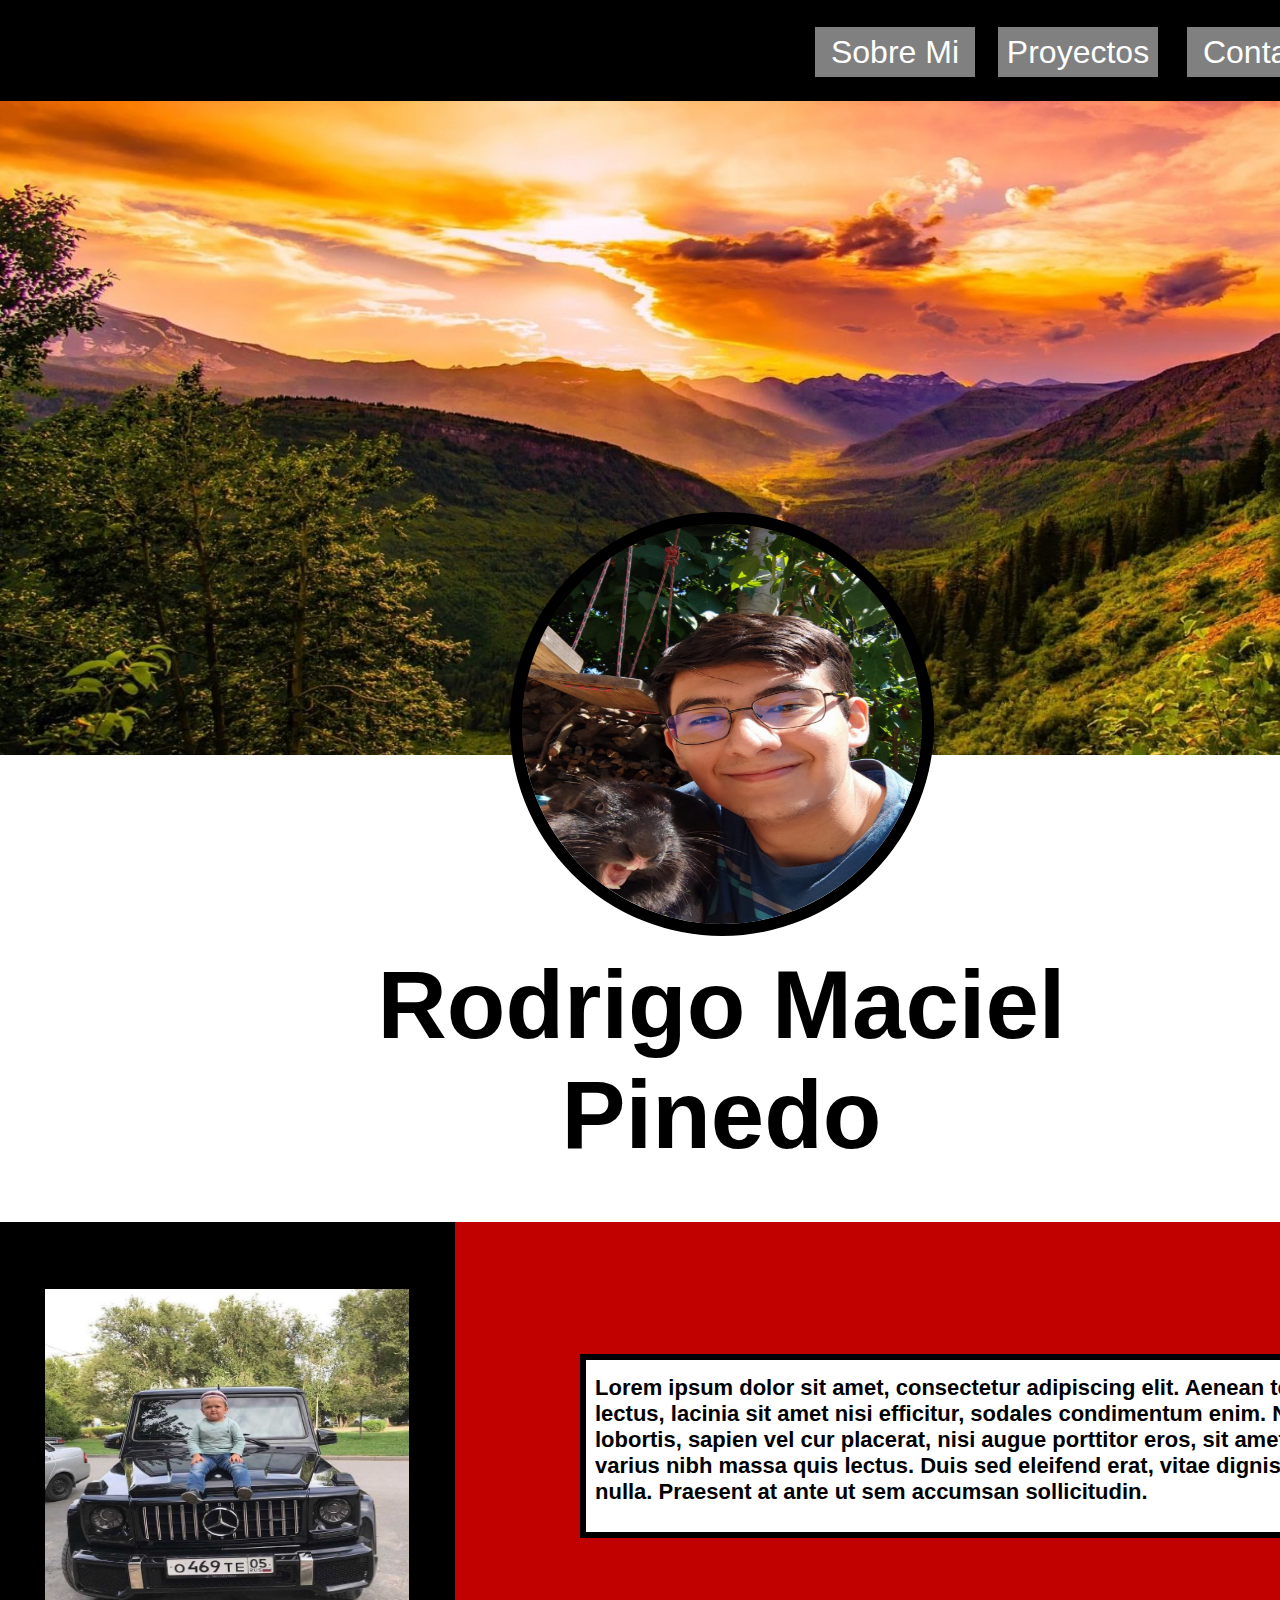
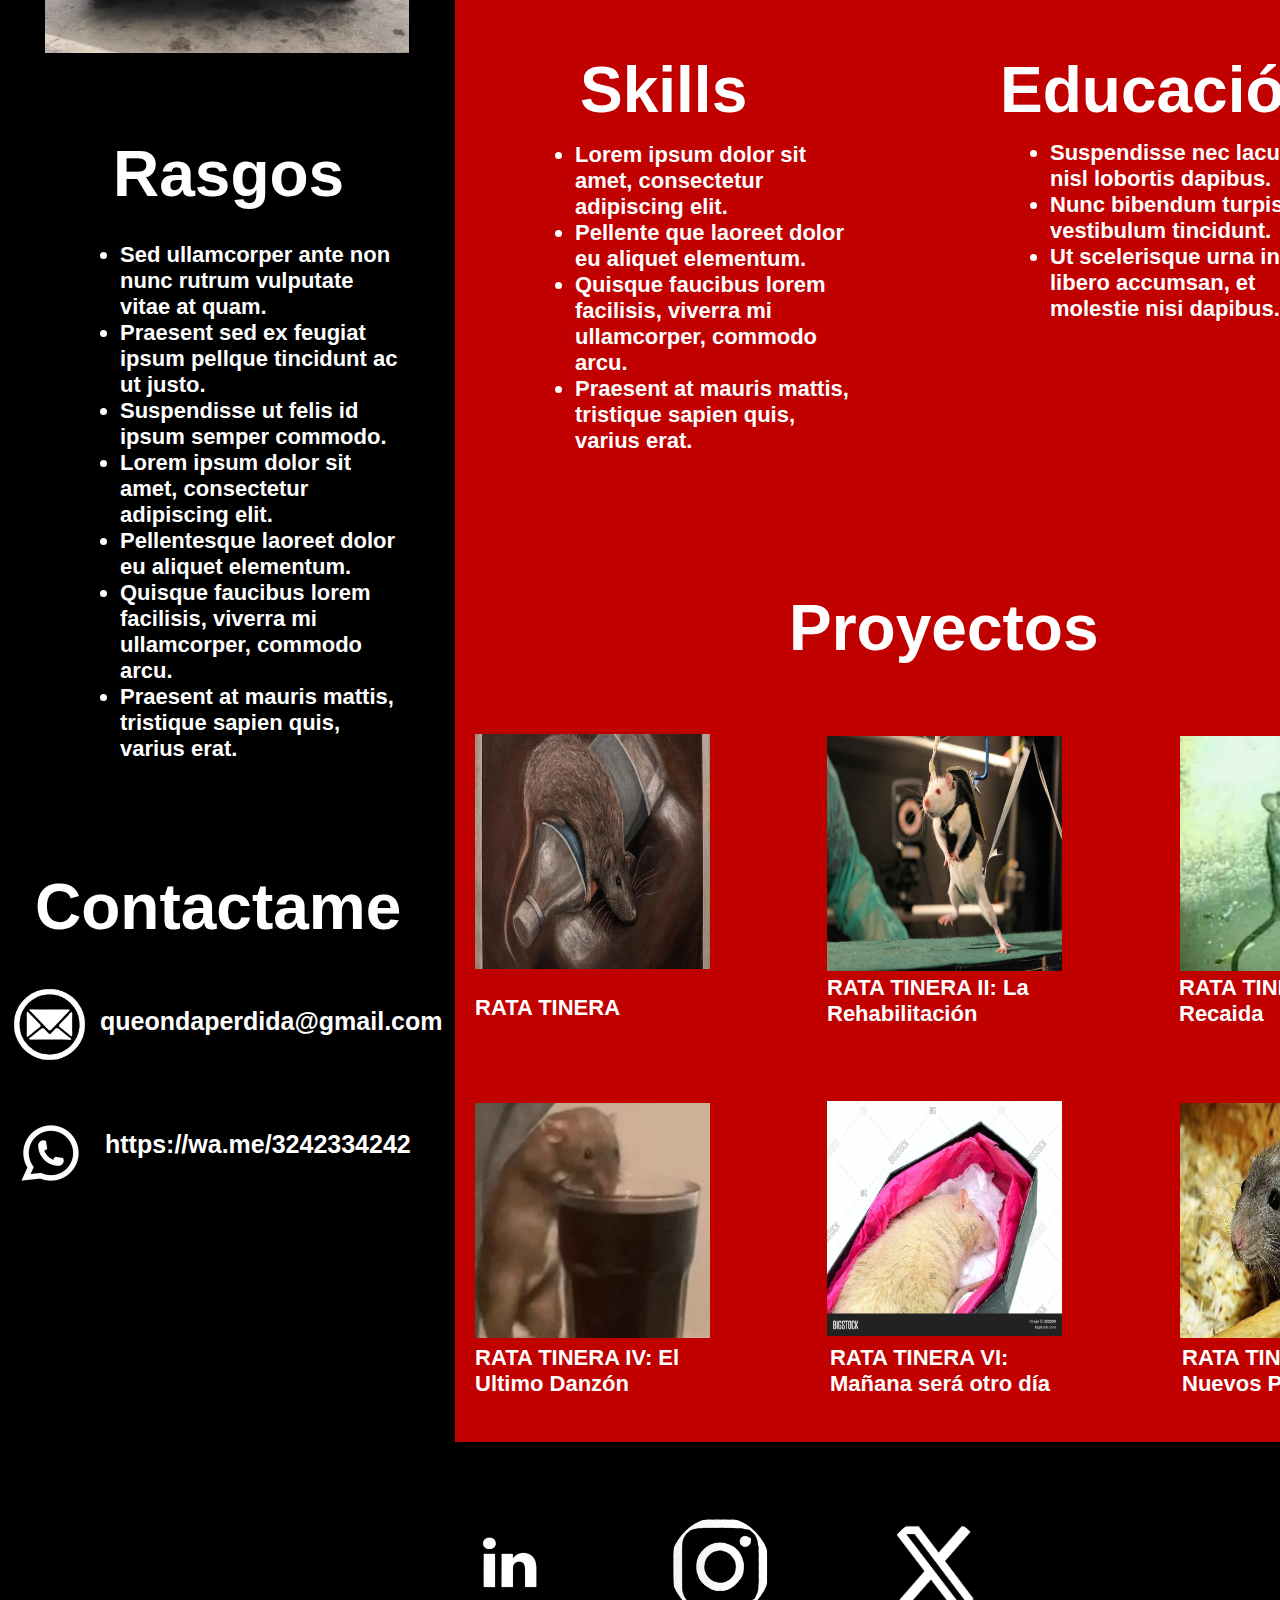
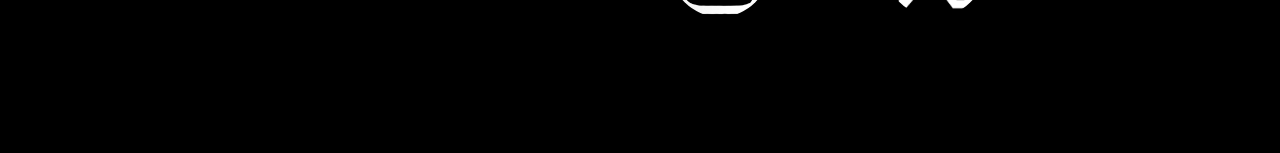
<file: index.html>
<!DOCTYPE html>
<html lang="en">
<head>
    <meta charset="UTF-8">
    <meta name="viewport" content="width=device-width, initial-scale=1.0">
    <title>Document</title>
    <link rel="stylesheet" href="stylesIndex.css">
</head>
<body>
    <div class="container">
        <div class="red-background"></div>
        <div class="images-container">
            <img class="large-image" src="bg.png" />
            <img class="circle-image" src="fotoperfil.jpg" />
        </div>
        <div class="footer-container">
            <div class="black-background"></div>
            <img class="small-circle-image" src="linkedin-removebg-preview.png" />
            <img class="small-circle-image second" src="insta-removebg-preview.png" />
            <img class="small-circle-image third" src="X_logo_2023_(white).png" />
        </div>
        <div class="top-black-background"></div>
        <a href="index.html"><button class="nav-item">Sobre Mi</button></a>
        <a href="Proyectos.html"><button class="nav-item second">Proyectos</button></a>
        <a href="Contacto.html"><button class="nav-item third">Contacto</button></a>
        <a href="index.html"><img class="top-small-image" src="casa-removebg-preview.png" /></a>
        <div class="left-black-background"></div>
        <img class="left-image" src="hasbugod.jpg" />
        <div class="white-border-box"></div>
        <div class="text-box">Lorem ipsum dolor sit amet, consectetur adipiscing elit. Aenean tellus lectus, lacinia sit amet nisi efficitur, sodales condimentum enim. Nulla lobortis, sapien vel cur placerat, nisi augue porttitor eros, sit amet varius nibh massa quis lectus. Duis sed eleifend erat, vitae dignissim nulla. Praesent at ante ut sem accumsan sollicitudin.</div>
        <div class="large-text">Skills</div>
        <div class="large-text second">Rasgos</div>
        <div class="large-text third">Contactame</div>
        <div class="large-text fourth">Proyectos</div>
        <div class="large-text fifth">Educación</div>
        <div class="white-text-box"><ul>
          <li>Lorem ipsum dolor sit amet, consectetur adipiscing elit.</li>
          <li>Pellente que laoreet dolor eu aliquet elementum.</li>
          <li>Quisque faucibus lorem facilisis, viverra mi ullamcorper, commodo arcu.</li>
          <li>Praesent at mauris mattis, tristique sapien quis, varius erat.</li>
        </ul></div>
        <div class="white-text-box second"><ul>
          <li>Sed ullamcorper ante non nunc rutrum vulputate vitae at quam.</li>
          <li>Praesent sed ex feugiat ipsum pellque tincidunt ac ut justo.</li>
          <li>Suspendisse ut felis id ipsum semper commodo.</li>
            <li>Lorem ipsum dolor sit amet, consectetur adipiscing elit.</li>
            <li>Pellentesque laoreet dolor eu aliquet elementum.</li>
            <li>Quisque faucibus lorem facilisis, viverra mi ullamcorper, commodo arcu.</li>
            <li>Praesent at mauris mattis, tristique sapien quis, varius erat.</li>
        </ul></div>
        <div class="white-text-box third"><ul>
          <li>Suspendisse nec lacus ut nisl lobortis dapibus.</li>
          <li>Nunc bibendum turpis a vestibulum tincidunt.</li>
          <li>Ut scelerisque urna in libero accumsan, et molestie nisi dapibus.</li>
        </ul></div>
        <div class="bold-text">RATA TINERA</div>
        <div class="bold-text second">RATA TINERA IV: El Ultimo Danzón</div>
        <div class="bold-text third">RATA TINERA II: La Rehabilitación</div>
        <div class="bold-text fourth">RATA TINERA VI: Mañana será otro día</div>
        <div class="bold-text fifth">RATA TINERA III: La Recaida</div>
        <div class="bold-text sixth">RATA TINERA VII: Nuevos Pasos</div>
        <img class="profile-image" src="correo-removebg-preview.png" />
        <img class="profile-image second" src="wha-removebg-preview.png" />
        <div class="contact-info">queondaperdida@gmail.com</div>
        <div class="contact-info second">https://wa.me/3242334242</div>
        <div class="large-title">Rodrigo Maciel Pinedo</div>
        <img class="project-image" src="rata1.jpg" />
        <img class="project-image second" src="rata5.jpg" />
        <img class="project-image third" src="rata2.jpg" />
        <img class="project-image fourth" src="rata6.jpg" />
        <img class="project-image fifth" src="rata3.jpg" />
        <img class="project-image sixth" src="rata4.jpg" />
    </div>
</body>
</html>
</file>
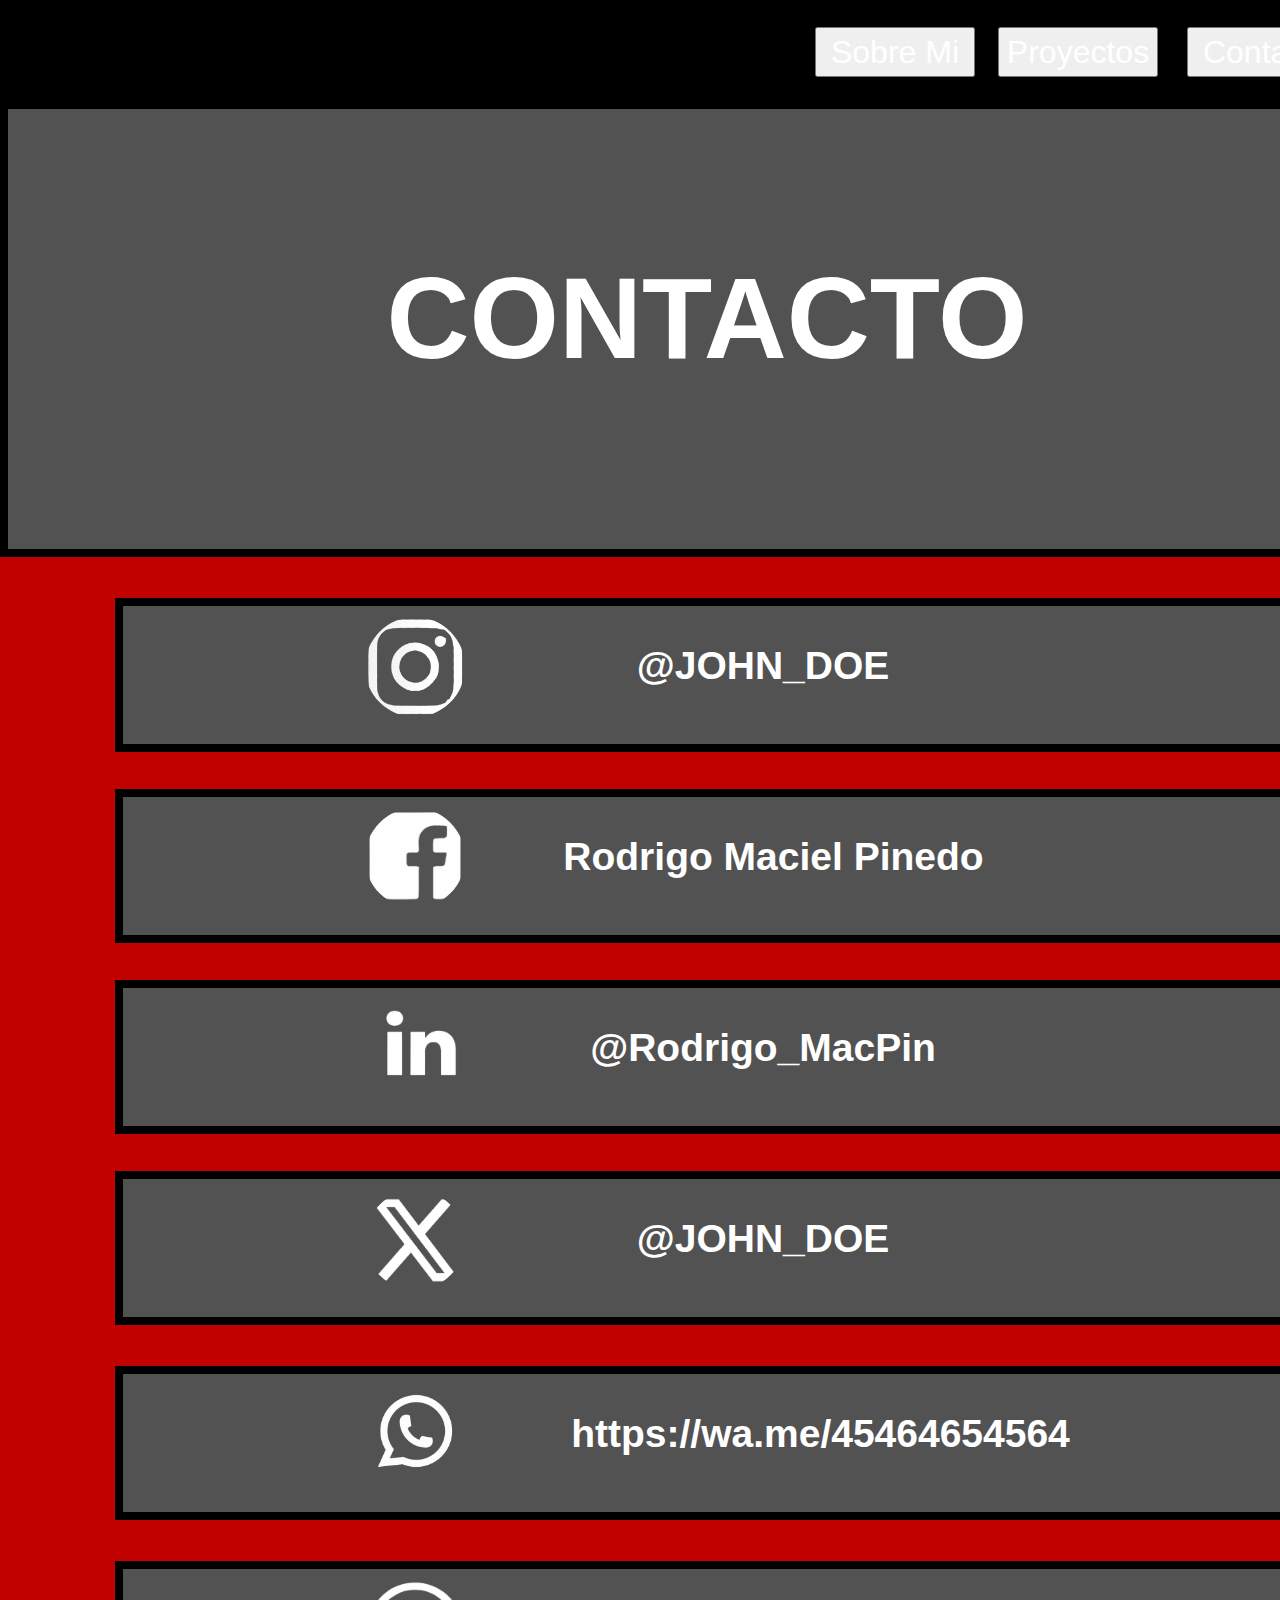
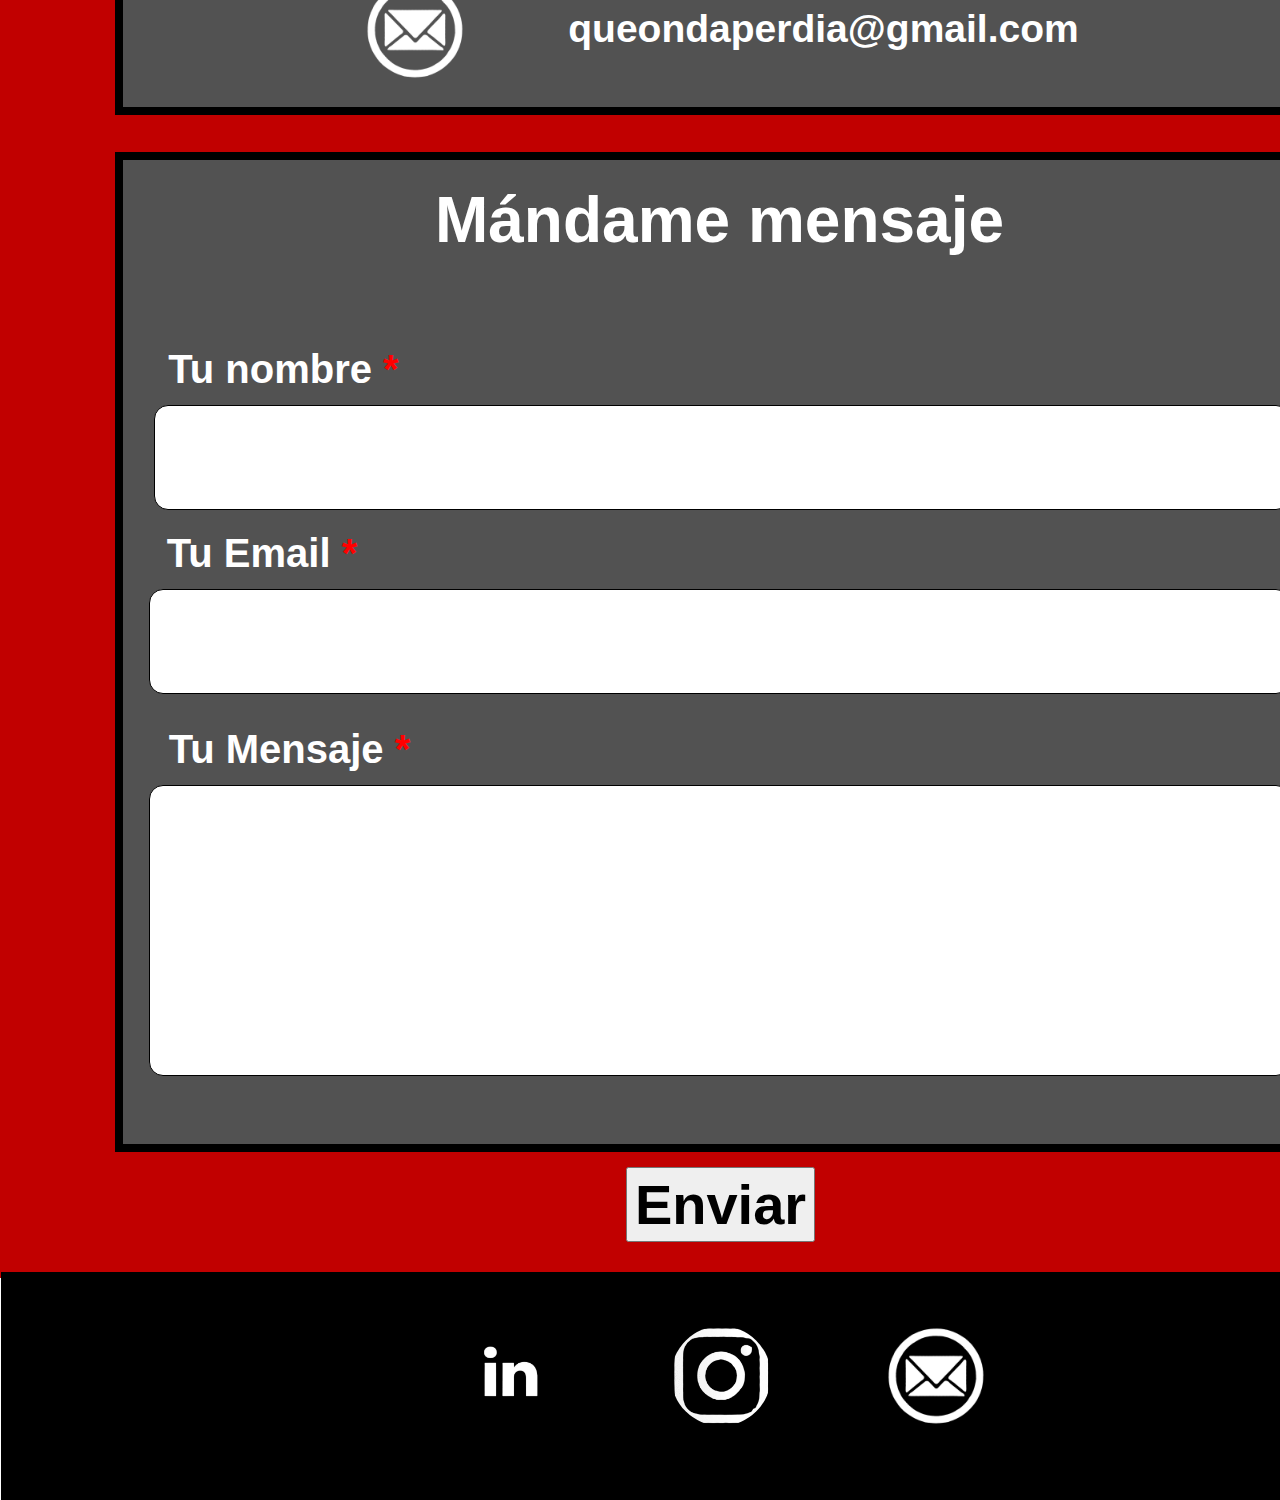
<file: Contacto.html>
<!DOCTYPE html>
<html lang="en">
<head>
    <meta charset="UTF-8">
    <meta name="viewport" content="width=device-width, initial-scale=1.0">
    <title>Document</title>
    <link rel="stylesheet" href="stylesConta.css">
</head>
<body>
    <div class="main-container">
        <div class="header"></div>
        <a href="index.html"><button class="sobre-mi">Sobre Mi</button></a>
        <a href="Proyectos.html"><button class="proyectos">Proyectos</button></a>
        <a hfer="Contacto.html"><button class="contacto">Contacto</button></a>
        <a href="index.html"><img class="logo" src="casa-removebg-preview.png" /></a>
        <div class="red-section"></div>
        <div class="grey-section"></div>
        <div class="contacto-title">CONTACTO</div>
        <div class="contact-block block1"></div>
        <div class="contact-block block2"></div>
        <div class="contact-block block3"></div>
        <div class="contact-block block4"></div>
        <div class="contact-block block5"></div>
        <div class="contact-block block6"></div>
        <img class="contact-img img1" src="insta-removebg-preview.png" />
        <img class="contact-img img2" src="facebook-removebg-preview.png" />
        <img class="contact-img img3" src="linkedin-removebg-preview.png" />
        <img class="contact-img img4" src="X_logo_2023_(white).png" />
        <img class="contact-img img5" src="wha-removebg-preview.png" />
        <img class="contact-img img6" src="correo-removebg-preview.png" />
        <div class="contact-text text1">@JOHN_DOE</div>
        <div class="contact-text text2">Rodrigo Maciel Pinedo</div>
        <div class="contact-text text3">@Rodrigo_MacPin</div>
        <div class="contact-text text4">@JOHN_DOE</div>
        <div class="contact-text text5">https://wa.me/45464654564</div>
        <div class="contact-text text6">queondaperdia@gmail.com</div>
        <div class="message-section"></div>
        <div class="message-title">Mándame mensaje</div>
        <div class="input-box box1"></div>
        <div class="input-box box2"></div>
        <div class="input-box box3"></div>
        <div class="name-label">Tu nombre <span>*</span></div>
        <div class="email-label">Tu Email <span>*</span></div>
        <div class="message-label">Tu Mensaje <span>*</span></div>
        <div class="footer">
          <div class="footer-bg"></div>
          <img class="footer-img img1" src="linkedin-removebg-preview.png" />
          <img class="footer-img img2" src="insta-removebg-preview.png" />
          <img class="footer-img img3" src="correo-removebg-preview.png" />
        </div>
        <button class="send-text">Enviar</button>
      </div>
</body>
</html>
</file>
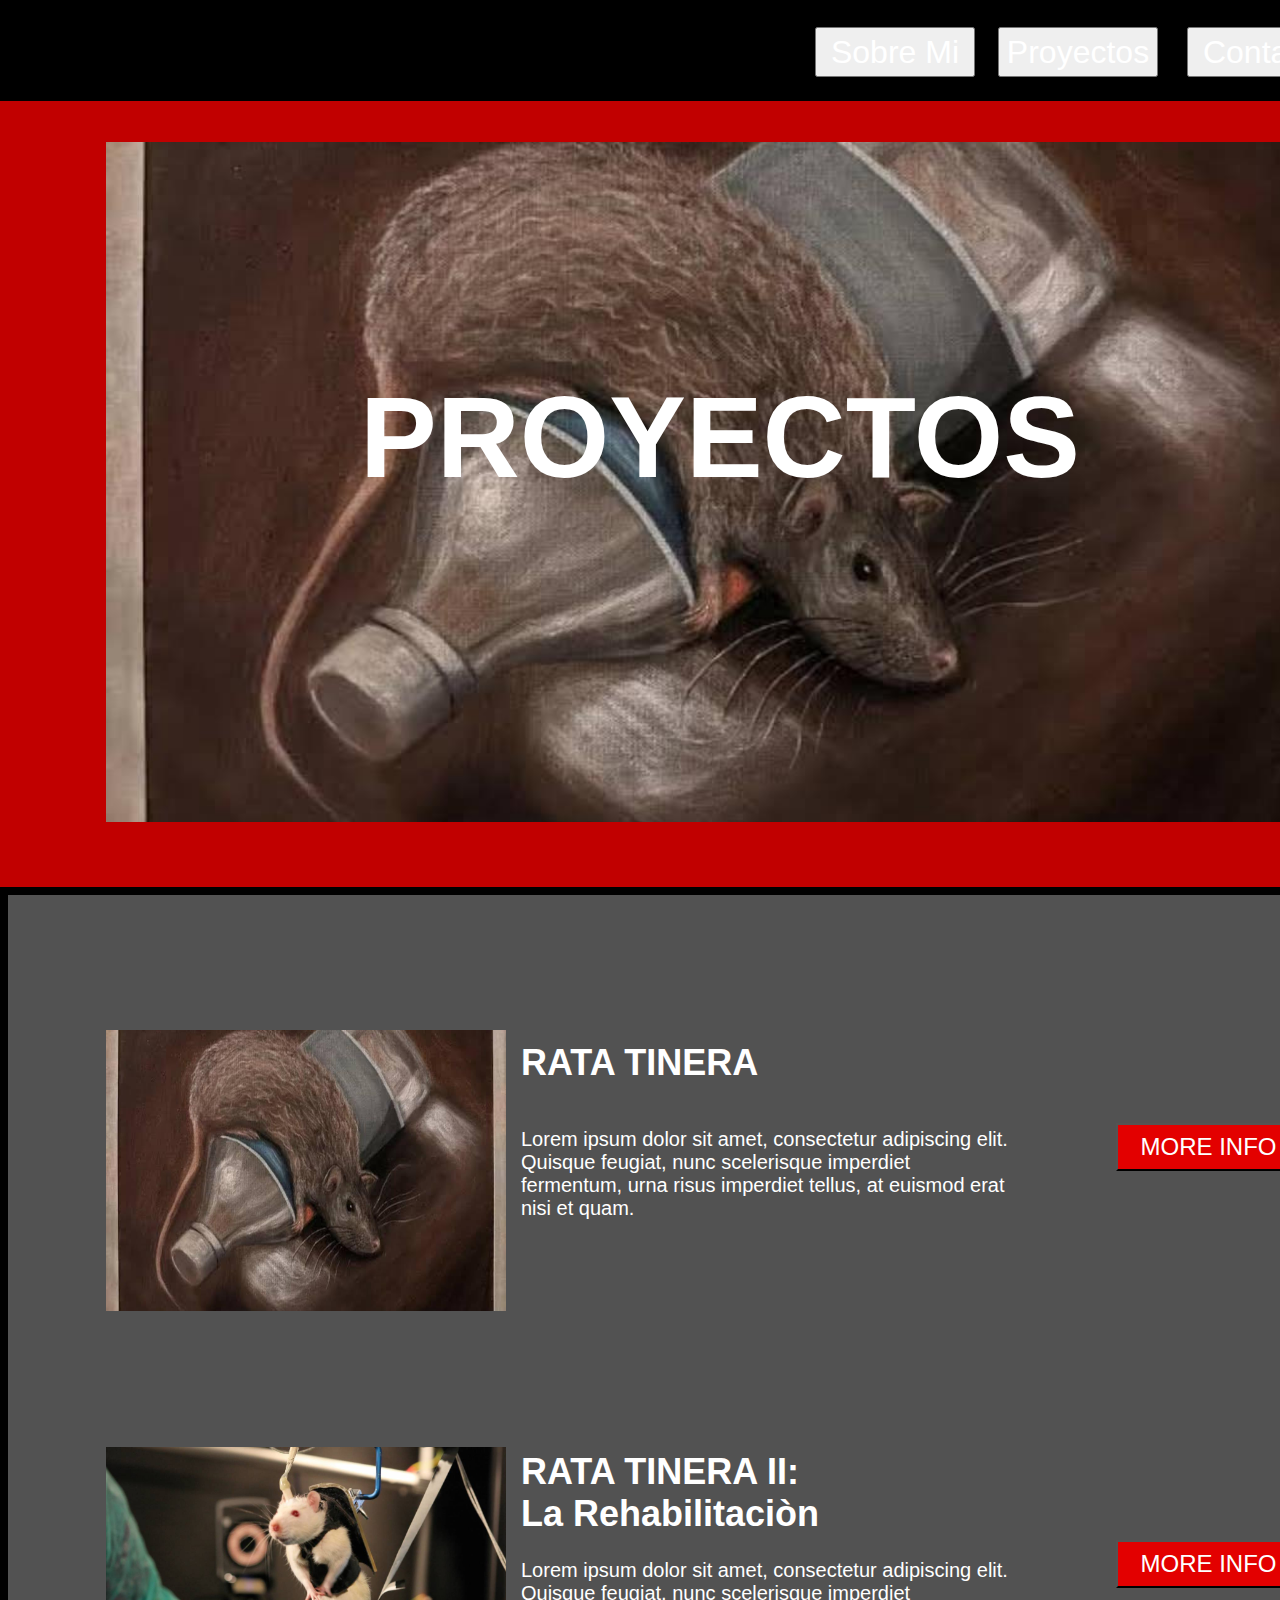
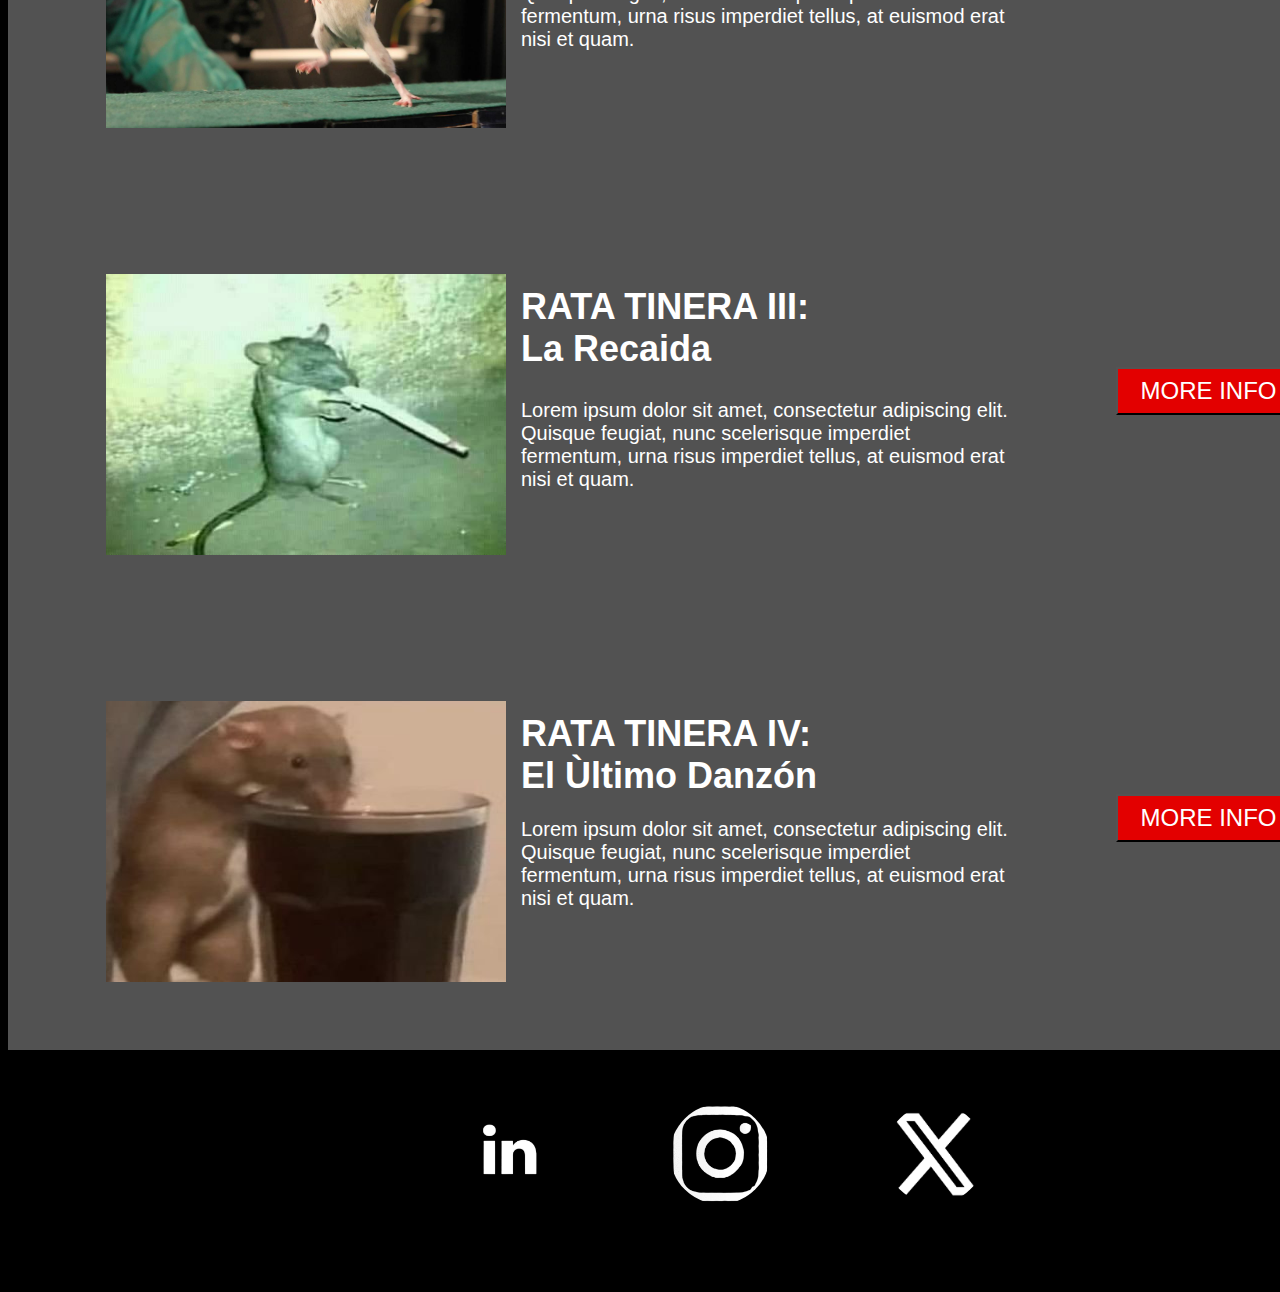
<file: Proyectos.html>
<!DOCTYPE html>
<html lang="es">
<head>
    <meta charset="UTF-8">
    <meta name="viewport" content="width=device-width, initial-scale=1.0">
    <title>Proyecto</title>
    <link rel="stylesheet" href="stylesProye.css">
</head>
<body>
    <div class="container">
        <div class="header"></div>
        <a href="index.html"><button class="nav-item">Sobre Mi</button></a>
        <a href="Proyectos.html"><button class="nav-item second">Proyectos</button></a>
        <a href="Contacto.html"><button class="nav-item third">Contacto</button></a>
        <a href="index.html"><img class="icon" src="casa-removebg-preview.png" /></a>
        <div class="red-section"></div>
        <div class="grey-section"></div>
        <img class="main-image" src="rata1.jpg" />
        <div class="title">PROYECTOS</div>
        <img class="project-image" src="rata1.jpg" />
        <img class="project-image second" src="rata2.jpg" />
        <img class="project-image third" src="rata3.jpg" />
        <img class="project-image fourth" src="rata4.jpg" />
        <div class="project-description">Lorem ipsum dolor sit amet, consectetur adipiscing elit. Quisque feugiat, nunc scelerisque imperdiet fermentum, urna risus imperdiet tellus, at euismod erat nisi et quam.</div>
        <div class="project-description second">Lorem ipsum dolor sit amet, consectetur adipiscing elit. Quisque feugiat, nunc scelerisque imperdiet fermentum, urna risus imperdiet tellus, at euismod erat nisi et quam.</div>
        <div class="project-description third">Lorem ipsum dolor sit amet, consectetur adipiscing elit. Quisque feugiat, nunc scelerisque imperdiet fermentum, urna risus imperdiet tellus, at euismod erat nisi et quam.</div>
        <div class="project-description fourth">Lorem ipsum dolor sit amet, consectetur adipiscing elit. Quisque feugiat, nunc scelerisque imperdiet fermentum, urna risus imperdiet tellus, at euismod erat nisi et quam.</div>
        <div class="project-title">RATA TINERA</div>
        <div class="project-title second">RATA TINERA II: La Rehabilitaciòn</div>
        <div class="project-title third">RATA TINERA III: La Recaida</div>
        <div class="project-title fourth">RATA TINERA IV: El Ùltimo Danzón</div>
        <button class="more-info-button">MORE INFO</button>
        <button class="more-info-button second">MORE INFO</button>
        <button class="more-info-button third">MORE INFO</button>
        <button class="more-info-button fourth">MORE INFO</button>
        <div class="footer">
            <div class="footer-background"></div>
            <img class="footer-icon" src="linkedin-removebg-preview.png" />
            <img class="footer-icon second" src="insta-removebg-preview.png" />
            <img class="footer-icon third" src="X_logo_2023_(white).png" />
        </div>
    </div>
</body>
</html>
</file>
<file: stylesIndex.css>
body {
    margin: 0;
    padding: 0;
    font-family: Inter, sans-serif;
}
.container {
    width: 1440px;
    height: 3353px;
    position: relative;
    background: white;
    margin: auto;
}

.red-background {
    width: 1440px;
    height: 2127px;
    left: 0px;
    top: 1222px;
    position: absolute;
    background: #C10000;
}

.images-container {
    width: 1440px;
    height: 811px;
    left: 0px;
    top: 101px;
    position: absolute;
}

.large-image {
    width: 1440px;
    height: 654px;
    left: 0px;
    top: 0px;
    position: absolute;
}

.circle-image {
    width: 400px;
    height: 400px;
    left: 510px;
    top: 411px;
    position: absolute;
    border-radius: 9999px;
    border: 12px black solid;
}

.footer-container {
    width: 1440px;
    height: 311px;
    left: 0px;
    top: 3042px;
    position: absolute;
}

.black-background {
    width: 1440px;
    height: 311px;
    left: 0px;
    top: 0px;
    position: absolute;
    background: black;
}

.small-circle-image {
    width: 100px;
    height: 100px;
    left: 455px;
    top: 75px;
    position: absolute;
    border-radius: 9999px;
}

.small-circle-image.second {
    left: 670px;
}

.small-circle-image.third {
    left: 885px;
}

.top-black-background {
    width: 1440px;
    height: 101px;
    left: 0px;
    top: 0px;
    position: absolute;
    background: black;
}

.top-circle-image {
    width: 75px;
    height: 75px;
    left: 29px;
    top: 14px;
    position: absolute;
    border-radius: 9999px;
}

.nav-item {
    width: 160px;
    height: 50px;
    left: 815px;
    top: 27px;
    position: absolute;
    text-align: center;
    color: white;
    background-color: gray;
    font-size: 32px;
    font-weight: 400;
    word-wrap: break-word;
    border: none;

}

.nav-item.second {
    left: 998px;
}

.nav-item.third {
    left: 1187px;
}

.top-small-image {
    width: 55px;
    height: 42.13px;
    left: 1365px;
    top: 26px;
    position: absolute;
}

.left-black-background {
    width: 455px;
    height: 1820px;
    left: 0px;
    top: 1222px;
    position: absolute;
    background: black;
}

.left-image {
    width: 364px;
    height: 364px;
    left: 45px;
    top: 1289px;
    position: absolute;
}

.white-border-box {
    width: 745px;
    height: 172px;
    left: 580px;
    top: 1354px;
    position: absolute;
    background: white;
    border: 6px black solid;
}

.text-box {
    width: 733px;
    height: 157px;
    left: 595px;
    top: 1375px;
    position: absolute;
    color: black;
    font-size: 22px;
    font-weight: 600;
    word-wrap: break-word;
}

.large-text {
    width: 170px;
    height: 76px;
    left: 580px;
    top: 1653px;
    position: absolute;
    color: white;
    font-size: 64px;
    font-weight: 600;
    word-wrap: break-word;
}

.large-text.second {
    width: 250px;
    left: 113px;
    top: 1737px;
}

.large-text.third {
    width: 385px;
    left: 35px;
    top: 2470px;
}

.large-text.fourth {
    width: 318px;
    left: 789px;
    top: 2191px;
}

.large-text.fifth {
    width: 326px;
    left: 1000px;
    top: 1653px;
}

.white-text-box {
    width: 320px;
    height: 324px;
    left: 535px;
    top: 1720px;
    position: absolute;
    color: white;
    font-size: 22px;
    font-weight: 600;
    word-wrap: break-word;
}

.white-text-box.second {
    left: 80px;
    top: 1820px;
}

.white-text-box.third {
    height: 189px;
    left: 1010px;
    top: 1718px;
}

.bold-text {
    width: 235px;
    height: 27px;
    left: 475px;
    top: 2595px;
    position: absolute;
    color: white;
    font-size: 22px;
    font-weight: 700;
    word-wrap: break-word;
}

.bold-text.second {
    top: 2945px;
}

.bold-text.third {
    left: 827px;
    top: 2575px;
}

.bold-text.fourth {
    left: 830px;
    top: 2945px;
}

.bold-text.fifth {
    left: 1179px;
    top: 2575px;
}

.bold-text.sixth {
    left: 1182px;
    top: 2945px;
}

.profile-image {
    width: 75px;
    height: 75px;
    left: 12px;
    top: 2587px;
    position: absolute;
    border-radius: 9999px;
}

.profile-image.second {
    width: 100px;
    height: 100px;
    left: 0px;
    top: 2703px;
}

.contact-info {
    width: 355px;
    height: 29px;
    left: 100px;
    top: 2607px;
    position: absolute;
    color: white;
    font-size: 25px;
    font-weight: 600;
    word-wrap: break-word;
}

.contact-info.second {
    width: 362px;
    left: 105px;
    top: 2730px;
}

.large-bottom-image {
    width: 412px;
    height: 243px;
    left: 25px;
    top: 2799px;
    position: absolute;
}

.large-title {
    width: 1003px;
    height: 98px;
    left: 220px;
    top: 950px;
    position: absolute;
    text-align: center;
    color: black;
    font-size: 96px;
    font-weight: 600;
    word-wrap: break-word;
}

.project-image {
    width: 235px;
    height: 235px;
    left: 475px;
    top: 2334px;
    position: absolute;
}

.project-image.second {
    top: 2701px;
    left: 827px;
}

.project-image.third {
    left: 827px;
    top: 2336px;
}

.project-image.fourth {
    top: 2703px;
    left: 1180px;
}

.project-image.fifth {
    left: 1180px;
    top: 2336px;
}

.project-image.sixth {
    top: 2703px;
}
</file>
<file: stylesConta.css>
body {
    margin: 0;
    font-family: Inter, sans-serif;
}

.main-container {
    width: 1440px;
    height: 3100px;
    position: relative;
    background: white;
    margin: auto;
}

.header {
    width: 1440px;
    height: 101px;
    position: absolute;
    top: 0;
    background: black;
}

.sobre-mi, .proyectos, .contacto {
    width: 160px;
    height: 50px;
    position: absolute;
    top: 27px;
    text-align: center;
    color: white;
    font-size: 32px;
    font-weight: 400;
    word-wrap: break-word;
}

.sobre-mi {
    left: 815px;
}

.proyectos {
    left: 998px;
}

.contacto {
    left: 1187px;
}

.logo {
    width: 55px;
    height: 40px;
    position: absolute;
    left: 1365px;
    top: 30px;
}

.red-section {
    width: 1440px;
    height: 2746px;
    position: absolute;
    top: 132px;
    background: #C10000;
}

.grey-section {
    width: 1424px;
    height: 440px;
    position: absolute;
    top: 101px;
    background: #525252;
    border: 8px solid black;
}

.contacto-title {
    width: 768px;
    height: 138px;
    position: absolute;
    left: 323px;
    top: 252px;
    text-align: center;
    color: white;
    font-size: 115px;
    font-weight: 700;
    word-wrap: break-word;
}

.contact-block {
    width: 1210px;
    height: 138px;
    position: absolute;
    left: 115px;
    background: #525252;
    border: 8px solid black;
}

.block1 { top: 598px; }
.block2 { top: 789px; }
.block3 { top: 980px; }
.block4 { top: 1171px; }
.block5 { top: 1366px; }
.block6 { top: 1561px; }

.contact-img {
    position: absolute;
    border-radius: 9999px;
}

.img1 { width: 100px; height: 100px; left: 365px; top: 617px; }
.img2 { width: 100px; height: 100px; left: 365px; top: 808px; }
.img3 { width: 130px; height: 130px; left: 350px; top: 984px; }
.img4 { width: 100px; height: 100px; left: 365px; top: 1190px; }
.img5 { width: 130px; height: 130px; left: 350px; top: 1366px; }
.img6 { width: 100px; height: 100px; left: 365px; top: 1580px; }

.contact-text {
    position: absolute;
    text-align: center;
    color: white;
    font-size: 39px;
    font-weight: 600;
    word-wrap: break-word;
}

.text1 { width: 414px; height: 46px; left: 556px; top: 644px; }
.text2 { width: 435px; height: 46px; left: 556px; top: 835px; }
.text3 { width: 414px; height: 46px; left: 556px; top: 1026px; }
.text4 { width: 414px; height: 46px; left: 556px; top: 1217px; }
.text5 { width: 581px; height: 46px; left: 530px; top: 1412px; }
.text6 { width: 535px; height: 46px; left: 556px; top: 1607px; }

.message-section {
    width: 1210px;
    height: 984px;
    position: absolute;
    left: 115px;
    top: 1752px;
    background: #525252;
    border: 8px solid black;
}

.message-title {
    width: 597px;
    height: 76px;
    position: absolute;
    left: 421px;
    top: 1783px;
    text-align: center;
    color: white;
    font-size: 64px;
    font-weight: 700;
    word-wrap: break-word;
}

.input-box {
    position: absolute;
    background: white;
    border-radius: 14px;
    border: 1px solid black;
}

.box1 { width: 1134px; height: 103px; left: 154px; top: 2005px; }
.box2 { width: 1139px; height: 103px; left: 149px; top: 2189px; }
.box3 { width: 1139px; height: 289px; left: 149px; top: 2385px; }

.name-label, .email-label, .message-label {
    position: absolute;
    text-align: center;
    color: white;
    font-size: 40px;
    font-weight: 700;
    word-wrap: break-word;
}

.name-label {
    width: 249px;
    height: 58px;
    left: 159px;
    top: 1947px;
}

.email-label {
    width: 206px;
    height: 58px;
    left: 159px;
    top: 2131px;
}

.message-label {
    width: 271px;
    height: 58px;
    left: 154px;
    top: 2327px;
}

.name-label span, .email-label span, .message-label span {
    color: #FF0000;
}

.footer {
    width: 1440px;
    height: 228px;
    position: absolute;
    left: 1px;
    top: 2872px;
}

.footer-bg {
    width: 1440px;
    height: 228px;
    position: absolute;
    top: 0;
    background: black;
}

.footer-img {
    position: absolute;
    border-radius: 9999px;
}

.footer-img.img1 { width: 100px; height: 100px; left: 455px; top: 54px; }
.footer-img.img2 { width: 100px; height: 100px; left: 670px; top: 54px; }
.footer-img.img3 { width: 100px; height: 100px; left: 885px; top: 54px; }

.send-text {
    width: 189px;
    height: 75px;
    position: absolute;
    left: 626px;
    top: 2767px;
    text-align: center;
    color: black;
    font-size: 56px;
    font-weight: 600;
    word-wrap: break-word;
}
</file>
<file: stylesProye.css>
body {
    margin: 0;
    padding: 0;
    font-family: Inter, sans-serif;
}

.container {
    width: 1440px;
    height: 2878px;
    position: relative;
    background: white;
    margin: auto;
}

.header {
    width: 1440px;
    height: 101px;
    position: absolute;
    top: 0;
    background: black;
}

.nav-item {
    width: 160px;
    height: 50px;
    position: absolute;
    top: 27px;
    text-align: center;
    color: white;
    font-size: 32px;
    font-weight: 400;
    word-wrap: break-word;
    left: 815px;
}

.nav-item.second{
    left: 998px;
}

.nav-item.third{
    left: 1187px;
}

.icon {
    width: 65px;
    height: 35px;
    position: absolute;
    left: 1355px;
    top: 33px;
}

.red-section {
    width: 1440px;
    height: 2766px;
    position: absolute;
    top: 101px;
    background: #C10000;
}

.grey-section {
    width: 1424px;
    height: 1989px;
    position: absolute;
    top: 887px;
    background: #525252;
    border: 8px black solid;
}

.main-image {
    width: 1243px;
    height: 680px;
    position: absolute;
    left: 106px;
    top: 142px;
}

.title {
    width: 768px;
    height: 138px;
    position: absolute;
    left: 336px;
    top: 371px;
    text-align: center;
    color: white;
    font-size: 115px;
    font-weight: 700;
    word-wrap: break-word;
}

.project-image {
    width: 400px;
    height: 281px;
    position: absolute;
    left: 106px;
    top: 1030px;
}

.project-image.second{
    top: 1447px;
}

.project-image.third{
    top: 1874px;
}

.project-image.fourth{
    top: 2301px;
}

.project-description {
    width: 495px;
    height: 81px;
    position: absolute;
    left: 521px;
    color: white;
    font-size: 20px;
    font-weight: 400;
    word-wrap: break-word;
    top: 1128px;
}

.project-description.second{
    top: 1559px;
}

.project-description.third{
    top: 1999px;
}

.project-description.fourth{
    top: 2418px;
}

.project-title {
    width: 307px;
    height: 63px;
    position: absolute;
    left: 521px;
    color: white;
    font-size: 36px;
    font-weight: 700;
    word-wrap: break-word;
    top: 1042px;
}

.project-title.second{
    top: 1451px;
}

.project-title.third{
    top: 1886px;
}

.project-title.fourth{
    top: 2313px;
}

.more-info-button {
    width: 185px;
    height: 48px;
    position: absolute;
    left: 1116px;
    background: #E30000;
    top: 1123px;
    color: white;
    font-size: x-large;
}

.more-info-button.second{
    top: 1540px;
}

.more-info-button.third{
    top: 1967px;
}

.more-info-button.fourth{
    top: 2394px;
}

.footer {
    width: 1440px;
    height: 228px;
    position: absolute;
    top: 2650px;
}

.footer-background {
    width: 1440px;
    height: 235px;
    position: absolute;
    background: black;
}

.footer-icon {
    width: 100px;
    height: 100px;
    position: absolute;
    top: 54px;
    border-radius: 9999px;
    left: 455px;
}

.footer-icon.second{
    left: 670px;
}

.footer-icon.third{
    left: 885px;
}
</file>
